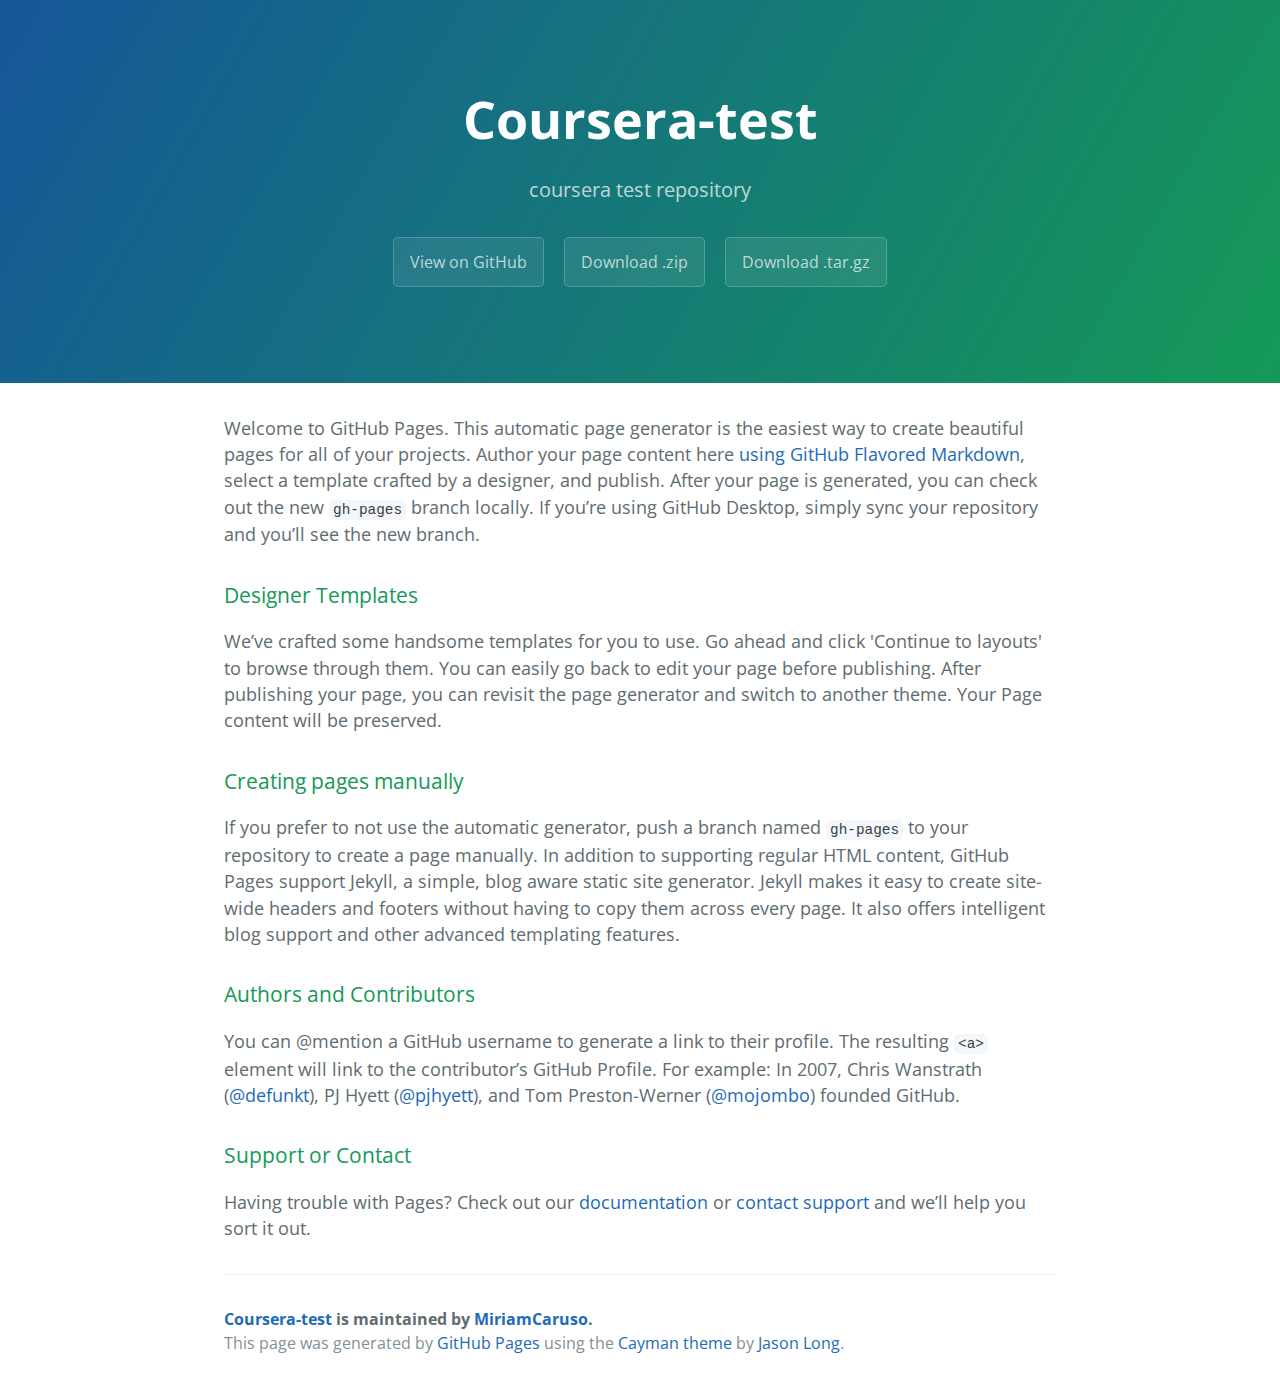
<file: index.html>
<!DOCTYPE html>
<html lang="en-us">
  <head>
    <meta charset="UTF-8">
    <title>Coursera-test by MiriamCaruso</title>
    <meta name="viewport" content="width=device-width, initial-scale=1">
    <link rel="stylesheet" type="text/css" href="stylesheets/normalize.css" media="screen">
    <link href='https://fonts.googleapis.com/css?family=Open+Sans:400,700' rel='stylesheet' type='text/css'>
    <link rel="stylesheet" type="text/css" href="stylesheets/stylesheet.css" media="screen">
    <link rel="stylesheet" type="text/css" href="stylesheets/github-light.css" media="screen">
  </head>
  <body>
    <section class="page-header">
      <h1 class="project-name">Coursera-test</h1>
      <h2 class="project-tagline">coursera test repository</h2>
      <a href="https://github.com/MiriamCaruso/coursera-test" class="btn">View on GitHub</a>
      <a href="https://github.com/MiriamCaruso/coursera-test/zipball/master" class="btn">Download .zip</a>
      <a href="https://github.com/MiriamCaruso/coursera-test/tarball/master" class="btn">Download .tar.gz</a>
    </section>

    <section class="main-content">
      <p>Welcome to GitHub Pages.
This automatic page generator is the easiest way to create beautiful pages for all of your projects. Author your page content here <a href="https://guides.github.com/features/mastering-markdown/">using GitHub Flavored Markdown</a>, select a template crafted by a designer, and publish. After your page is generated, you can check out the new <code>gh-pages</code> branch locally. If you’re using GitHub Desktop, simply sync your repository and you’ll see the new branch.</p>
<h3>
<a id="designer-templates" class="anchor" href="#designer-templates" aria-hidden="true"><span aria-hidden="true" class="octicon octicon-link"></span></a>Designer Templates</h3>
<p>We’ve crafted some handsome templates for you to use. Go ahead and click 'Continue to layouts' to browse through them. You can easily go back to edit your page before publishing. After publishing your page, you can revisit the page generator and switch to another theme. Your Page content will be preserved.</p>
<h3>
<a id="creating-pages-manually" class="anchor" href="#creating-pages-manually" aria-hidden="true"><span aria-hidden="true" class="octicon octicon-link"></span></a>Creating pages manually</h3>
<p>If you prefer to not use the automatic generator, push a branch named <code>gh-pages</code> to your repository to create a page manually. In addition to supporting regular HTML content, GitHub Pages support Jekyll, a simple, blog aware static site generator. Jekyll makes it easy to create site-wide headers and footers without having to copy them across every page. It also offers intelligent blog support and other advanced templating features.</p>
<h3>
<a id="authors-and-contributors" class="anchor" href="#authors-and-contributors" aria-hidden="true"><span aria-hidden="true" class="octicon octicon-link"></span></a>Authors and Contributors</h3>
<p>You can @mention a GitHub username to generate a link to their profile. The resulting <code>&lt;a&gt;</code> element will link to the contributor’s GitHub Profile. For example: In 2007, Chris Wanstrath (<a class="user-mention" data-hovercard-type="user" data-hovercard-url="/hovercards?user_id=2" data-octo-click="hovercard-link-click" data-octo-dimensions="link_type:self" href="https://github.com/defunkt">@defunkt</a>), PJ Hyett (<a class="user-mention" data-hovercard-type="user" data-hovercard-url="/hovercards?user_id=3" data-octo-click="hovercard-link-click" data-octo-dimensions="link_type:self" href="https://github.com/pjhyett">@pjhyett</a>), and Tom Preston-Werner (<a class="user-mention" data-hovercard-type="user" data-hovercard-url="/hovercards?user_id=1" data-octo-click="hovercard-link-click" data-octo-dimensions="link_type:self" href="https://github.com/mojombo">@mojombo</a>) founded GitHub.</p>
<h3>
<a id="support-or-contact" class="anchor" href="#support-or-contact" aria-hidden="true"><span aria-hidden="true" class="octicon octicon-link"></span></a>Support or Contact</h3>
<p>Having trouble with Pages? Check out our <a href="https://help.github.com/pages">documentation</a> or <a href="https://github.com/contact">contact support</a> and we’ll help you sort it out.</p>

      <footer class="site-footer">
        <span class="site-footer-owner"><a href="https://github.com/MiriamCaruso/coursera-test">Coursera-test</a> is maintained by <a href="https://github.com/MiriamCaruso">MiriamCaruso</a>.</span>

        <span class="site-footer-credits">This page was generated by <a href="https://pages.github.com">GitHub Pages</a> using the <a href="https://github.com/jasonlong/cayman-theme">Cayman theme</a> by <a href="https://twitter.com/jasonlong">Jason Long</a>.</span>
      </footer>

    </section>

  
  </body>
</html>
</file>
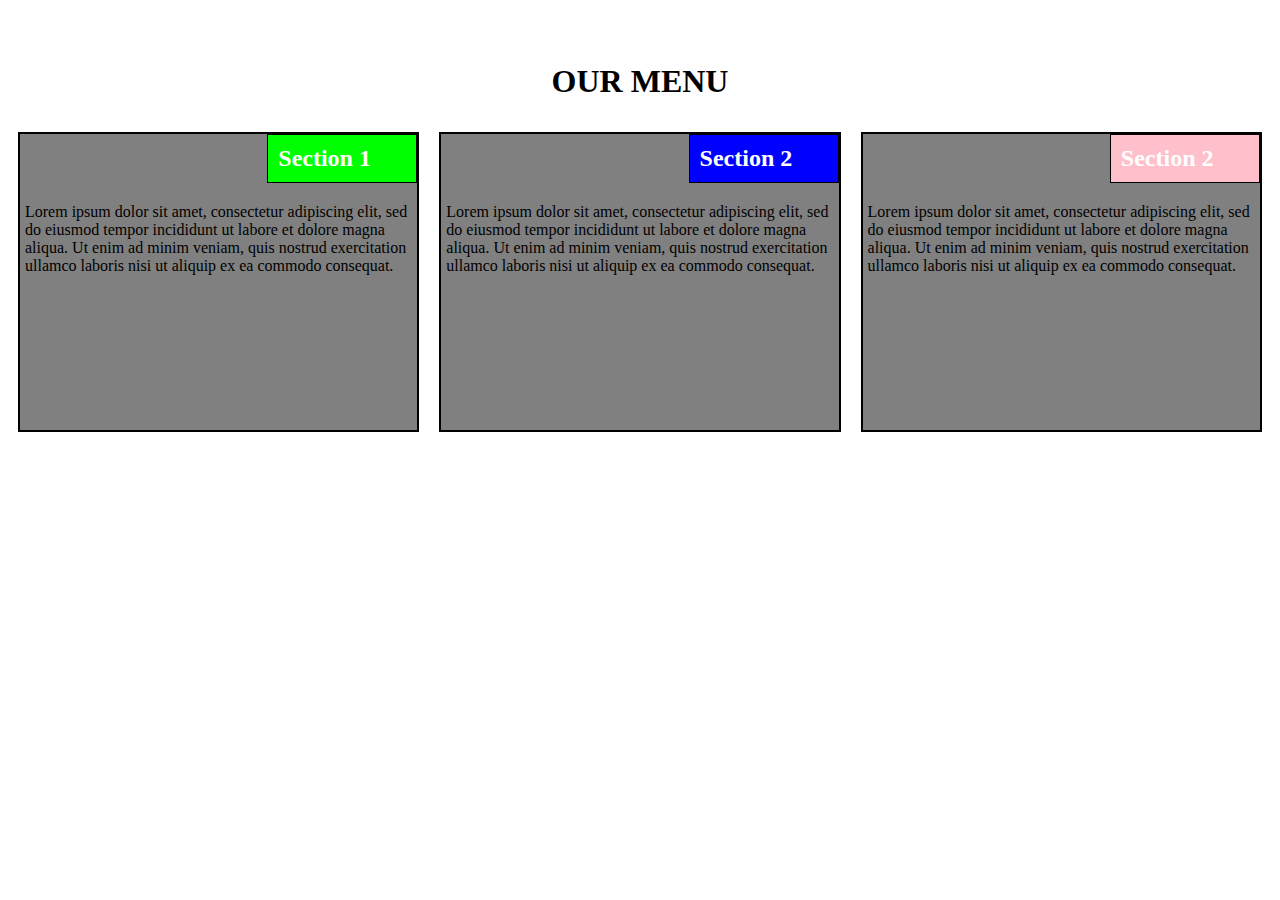
<file: mod2_solution_Miriam/index.html>
<!DOCTYPE html>
<html lang="en-us">
  <head>
    <meta charset="UTF-8">
	<meta name="viewport" content="width=device-width, initial-scale=1.0">
  <link rel="stylesheet" type="text/css" href="style.css" media="screen">
  <title> HTLM, CSS, Javascript </title>
  </head>
     <body>
<h1> OUR MENU </h1>

<div id="blocks">
<section class = "s12 m6 l4">
    <section id="p1">
      <h2 id="title_chicken"> Section 1 </h2>
        <p>
          Lorem ipsum dolor sit amet, consectetur adipiscing elit, sed do eiusmod tempor incididunt ut labore et dolore magna aliqua.
           Ut enim ad minim veniam, quis nostrud exercitation ullamco laboris nisi ut aliquip ex ea commodo consequat.
        </p>
      </section>
 </section>

 <section class = "s12 m6 l4">
   <section id="p2">
     <h2 id="title_beef"> Section 2 </h2>
        <p>
          Lorem ipsum dolor sit amet, consectetur adipiscing elit, sed do eiusmod tempor incididunt ut labore et dolore magna aliqua.
           Ut enim ad minim veniam, quis nostrud exercitation ullamco laboris nisi ut aliquip ex ea commodo consequat.
        </p>
      </section>
</section>
<section class = "s12 m6 l4" id = "special">
  <section id="p3">
    <h2 id="title_sushi"> Section 2 </h2>

        <p>
          Lorem ipsum dolor sit amet, consectetur adipiscing elit, sed do eiusmod tempor incididunt ut labore et dolore magna aliqua.
           Ut enim ad minim veniam, quis nostrud exercitation ullamco laboris nisi ut aliquip ex ea commodo consequat.
        </p>
  </section>
</section>
</div>
    </body>
  </html>
</file>
<file: stylesheets/stylesheet.css>
* {
  box-sizing: border-box; }

body {
  padding: 0;
  margin: 0;
  font-family: "Open Sans", "Helvetica Neue", Helvetica, Arial, sans-serif;
  font-size: 16px;
  line-height: 1.5;
  color: #606c71; }

a {
  color: #1e6bb8;
  text-decoration: none; }
  a:hover {
    text-decoration: underline; }

.btn {
  display: inline-block;
  margin-bottom: 1rem;
  color: rgba(255, 255, 255, 0.7);
  background-color: rgba(255, 255, 255, 0.08);
  border-color: rgba(255, 255, 255, 0.2);
  border-style: solid;
  border-width: 1px;
  border-radius: 0.3rem;
  transition: color 0.2s, background-color 0.2s, border-color 0.2s; }
  .btn + .btn {
    margin-left: 1rem; }

.btn:hover {
  color: rgba(255, 255, 255, 0.8);
  text-decoration: none;
  background-color: rgba(255, 255, 255, 0.2);
  border-color: rgba(255, 255, 255, 0.3); }

@media screen and (min-width: 64em) {
  .btn {
    padding: 0.75rem 1rem; } }

@media screen and (min-width: 42em) and (max-width: 64em) {
  .btn {
    padding: 0.6rem 0.9rem;
    font-size: 0.9rem; } }

@media screen and (max-width: 42em) {
  .btn {
    display: block;
    width: 100%;
    padding: 0.75rem;
    font-size: 0.9rem; }
    .btn + .btn {
      margin-top: 1rem;
      margin-left: 0; } }

.page-header {
  color: #fff;
  text-align: center;
  background-color: #159957;
  background-image: linear-gradient(120deg, #155799, #159957); }

@media screen and (min-width: 64em) {
  .page-header {
    padding: 5rem 6rem; } }

@media screen and (min-width: 42em) and (max-width: 64em) {
  .page-header {
    padding: 3rem 4rem; } }

@media screen and (max-width: 42em) {
  .page-header {
    padding: 2rem 1rem; } }

.project-name {
  margin-top: 0;
  margin-bottom: 0.1rem; }

@media screen and (min-width: 64em) {
  .project-name {
    font-size: 3.25rem; } }

@media screen and (min-width: 42em) and (max-width: 64em) {
  .project-name {
    font-size: 2.25rem; } }

@media screen and (max-width: 42em) {
  .project-name {
    font-size: 1.75rem; } }

.project-tagline {
  margin-bottom: 2rem;
  font-weight: normal;
  opacity: 0.7; }

@media screen and (min-width: 64em) {
  .project-tagline {
    font-size: 1.25rem; } }

@media screen and (min-width: 42em) and (max-width: 64em) {
  .project-tagline {
    font-size: 1.15rem; } }

@media screen and (max-width: 42em) {
  .project-tagline {
    font-size: 1rem; } }

.main-content :first-child {
  margin-top: 0; }
.main-content img {
  max-width: 100%; }
.main-content h1, .main-content h2, .main-content h3, .main-content h4, .main-content h5, .main-content h6 {
  margin-top: 2rem;
  margin-bottom: 1rem;
  font-weight: normal;
  color: #159957; }
.main-content p {
  margin-bottom: 1em; }
.main-content code {
  padding: 2px 4px;
  font-family: Consolas, "Liberation Mono", Menlo, Courier, monospace;
  font-size: 0.9rem;
  color: #383e41;
  background-color: #f3f6fa;
  border-radius: 0.3rem; }
.main-content pre {
  padding: 0.8rem;
  margin-top: 0;
  margin-bottom: 1rem;
  font: 1rem Consolas, "Liberation Mono", Menlo, Courier, monospace;
  color: #567482;
  word-wrap: normal;
  background-color: #f3f6fa;
  border: solid 1px #dce6f0;
  border-radius: 0.3rem; }
  .main-content pre > code {
    padding: 0;
    margin: 0;
    font-size: 0.9rem;
    color: #567482;
    word-break: normal;
    white-space: pre;
    background: transparent;
    border: 0; }
.main-content .highlight {
  margin-bottom: 1rem; }
  .main-content .highlight pre {
    margin-bottom: 0;
    word-break: normal; }
.main-content .highlight pre, .main-content pre {
  padding: 0.8rem;
  overflow: auto;
  font-size: 0.9rem;
  line-height: 1.45;
  border-radius: 0.3rem; }
.main-content pre code, .main-content pre tt {
  display: inline;
  max-width: initial;
  padding: 0;
  margin: 0;
  overflow: initial;
  line-height: inherit;
  word-wrap: normal;
  background-color: transparent;
  border: 0; }
  .main-content pre code:before, .main-content pre code:after, .main-content pre tt:before, .main-content pre tt:after {
    content: normal; }
.main-content ul, .main-content ol {
  margin-top: 0; }
.main-content blockquote {
  padding: 0 1rem;
  margin-left: 0;
  color: #819198;
  border-left: 0.3rem solid #dce6f0; }
  .main-content blockquote > :first-child {
    margin-top: 0; }
  .main-content blockquote > :last-child {
    margin-bottom: 0; }
.main-content table {
  display: block;
  width: 100%;
  overflow: auto;
  word-break: normal;
  word-break: keep-all; }
  .main-content table th {
    font-weight: bold; }
  .main-content table th, .main-content table td {
    padding: 0.5rem 1rem;
    border: 1px solid #e9ebec; }
.main-content dl {
  padding: 0; }
  .main-content dl dt {
    padding: 0;
    margin-top: 1rem;
    font-size: 1rem;
    font-weight: bold; }
  .main-content dl dd {
    padding: 0;
    margin-bottom: 1rem; }
.main-content hr {
  height: 2px;
  padding: 0;
  margin: 1rem 0;
  background-color: #eff0f1;
  border: 0; }

@media screen and (min-width: 64em) {
  .main-content {
    max-width: 64rem;
    padding: 2rem 6rem;
    margin: 0 auto;
    font-size: 1.1rem; } }

@media screen and (min-width: 42em) and (max-width: 64em) {
  .main-content {
    padding: 2rem 4rem;
    font-size: 1.1rem; } }

@media screen and (max-width: 42em) {
  .main-content {
    padding: 2rem 1rem;
    font-size: 1rem; } }

.site-footer {
  padding-top: 2rem;
  margin-top: 2rem;
  border-top: solid 1px #eff0f1; }

.site-footer-owner {
  display: block;
  font-weight: bold; }

.site-footer-credits {
  color: #819198; }

@media screen and (min-width: 64em) {
  .site-footer {
    font-size: 1rem; } }

@media screen and (min-width: 42em) and (max-width: 64em) {
  .site-footer {
    font-size: 1rem; } }

@media screen and (max-width: 42em) {
  .site-footer {
    font-size: 0.9rem; } }
</file>
<file: stylesheets/github-light.css>
/*!
 * GitHub Light v0.4.1
 * Copyright (c) 2012 - 2017 GitHub, Inc.
 * Licensed under MIT (https://github.com/primer/github-syntax-theme-generator/blob/master/LICENSE)
 */

.pl-c /* comment, punctuation.definition.comment, string.comment */ {
  color: #6a737d;
}

.pl-c1 /* constant, entity.name.constant, variable.other.constant, variable.language, support, meta.property-name, support.constant, support.variable, meta.module-reference, markup.raw, meta.diff.header, meta.output */,
.pl-s .pl-v /* string variable */ {
  color: #005cc5;
}

.pl-e /* entity */,
.pl-en /* entity.name */ {
  color: #6f42c1;
}

.pl-smi /* variable.parameter.function, storage.modifier.package, storage.modifier.import, storage.type.java, variable.other */,
.pl-s .pl-s1 /* string source */ {
  color: #24292e;
}

.pl-ent /* entity.name.tag, markup.quote */ {
  color: #22863a;
}

.pl-k /* keyword, storage, storage.type */ {
  color: #d73a49;
}

.pl-s /* string */,
.pl-pds /* punctuation.definition.string, source.regexp, string.regexp.character-class */,
.pl-s .pl-pse .pl-s1 /* string punctuation.section.embedded source */,
.pl-sr /* string.regexp */,
.pl-sr .pl-cce /* string.regexp constant.character.escape */,
.pl-sr .pl-sre /* string.regexp source.ruby.embedded */,
.pl-sr .pl-sra /* string.regexp string.regexp.arbitrary-repitition */ {
  color: #032f62;
}

.pl-v /* variable */,
.pl-smw /* sublimelinter.mark.warning */ {
  color: #e36209;
}

.pl-bu /* invalid.broken, invalid.deprecated, invalid.unimplemented, message.error, brackethighlighter.unmatched, sublimelinter.mark.error */ {
  color: #b31d28;
}

.pl-ii /* invalid.illegal */ {
  color: #fafbfc;
  background-color: #b31d28;
}

.pl-c2 /* carriage-return */ {
  color: #fafbfc;
  background-color: #d73a49;
}

.pl-c2::before /* carriage-return */ {
  content: "^M";
}

.pl-sr .pl-cce /* string.regexp constant.character.escape */ {
  font-weight: bold;
  color: #22863a;
}

.pl-ml /* markup.list */ {
  color: #735c0f;
}

.pl-mh /* markup.heading */,
.pl-mh .pl-en /* markup.heading entity.name */,
.pl-ms /* meta.separator */ {
  font-weight: bold;
  color: #005cc5;
}

.pl-mi /* markup.italic */ {
  font-style: italic;
  color: #24292e;
}

.pl-mb /* markup.bold */ {
  font-weight: bold;
  color: #24292e;
}

.pl-md /* markup.deleted, meta.diff.header.from-file, punctuation.definition.deleted */ {
  color: #b31d28;
  background-color: #ffeef0;
}

.pl-mi1 /* markup.inserted, meta.diff.header.to-file, punctuation.definition.inserted */ {
  color: #22863a;
  background-color: #f0fff4;
}

.pl-mc /* markup.changed, punctuation.definition.changed */ {
  color: #e36209;
  background-color: #ffebda;
}

.pl-mi2 /* markup.ignored, markup.untracked */ {
  color: #f6f8fa;
  background-color: #005cc5;
}

.pl-mdr /* meta.diff.range */ {
  font-weight: bold;
  color: #6f42c1;
}

.pl-ba /* brackethighlighter.tag, brackethighlighter.curly, brackethighlighter.round, brackethighlighter.square, brackethighlighter.angle, brackethighlighter.quote */ {
  color: #586069;
}

.pl-sg /* sublimelinter.gutter-mark */ {
  color: #959da5;
}

.pl-corl /* constant.other.reference.link, string.other.link */ {
  text-decoration: underline;
  color: #032f62;
}
</file>
<file: mod2_solution_Miriam/style.css>
*{
box-sizing: border-box;
}

h1{
text-align: center;
margin-top: 5%;
}
h2{
float: right;
color: white;
margin-bottom: 0 px;
margin-top: 0px;
width: 150px;
padding: 10px;
border: 1px solid black;
  }

h2#title_chicken{
background-color: lime;

  }
h2#title_beef{
background-color:blue;

}
h2#title_sushi{

  background-color: pink;
}
div#blocks {
  position: relative;
  width: 100%

}
div > section > section {
  background-color: gray;

  height: 300px;
  margin: 10px;
  border: 2px solid black;
}

@media (max-width: 767px){
	.s1, .s2, .s3, .s4, .s5, .s6, .s7, .s8, .s9, .s10, .s11, .s12{
		float: left;
		position: relative;
	}
	.s1{ width: 8.33%; }
	.s2{ width: 16.66%; }
	.s3{ width: 25%; }
	.s4{ width: 33.33%; }
	.s5{ width: 41.66%; }
	.s6{ width: 50%; }
	.s7{ width: 58.33%; }
	.s8{ width: 66.66%; }
	.s9{ width: 75%; }
	.s10{ width: 83.33%; }
	.s11{ width: 91.66%; }
	.s12{ width: 100%; }
}

@media (min-width: 768px) and (max-width: 991px){
	.m1, .m2, .m3, .m4, .m5, .m6, .m7, .m8, .m9, .m10, .m11, .m12{
		float: left;
		position: relative;
	}
	.m1{ width: 8.33%; }
	.m2{ width: 16.66%; }
	.m3{ width: 25%; }
	.m4{ width: 33.33%; }
	.m5{ width: 41.66%; }
	.m6{ width: 50%; }
	.m7{ width: 58.33%; }
	.m8{ width: 66.66%; }
	.m9{ width: 75%; }
	.m10{ width: 83.33%; }
	.m11{ width: 91.66%; }
	.m12{ width: 100%; }
	#special{
		width: 100%
	}
}

@media (min-width: 992px){
	.l1, .l2, .l3, .l4, .l5, .l6, .l7, .l8, .l9, .l10, .l11, .l12{
		float: left;
		position: relative;
	}
	.l1{ width: 8.33%; }
	.l2{ width: 16.66%; }
	.l3{ width: 25%; }
	.l4{ width: 33.33%; }
	.l5{ width: 41.66%; }
	.l6{ width: 50%; }
	.l7{ width: 58.33%; }
	.l8{ width: 66.66%; }
	.l9{ width: 75%; }
	.l10{ width: 83.33%; }
	.l11{ width: 91.66%; }
	.l12{ width: 100%; }
}

p {
margin-left: 5px;
  clear: both;
}
</file>
